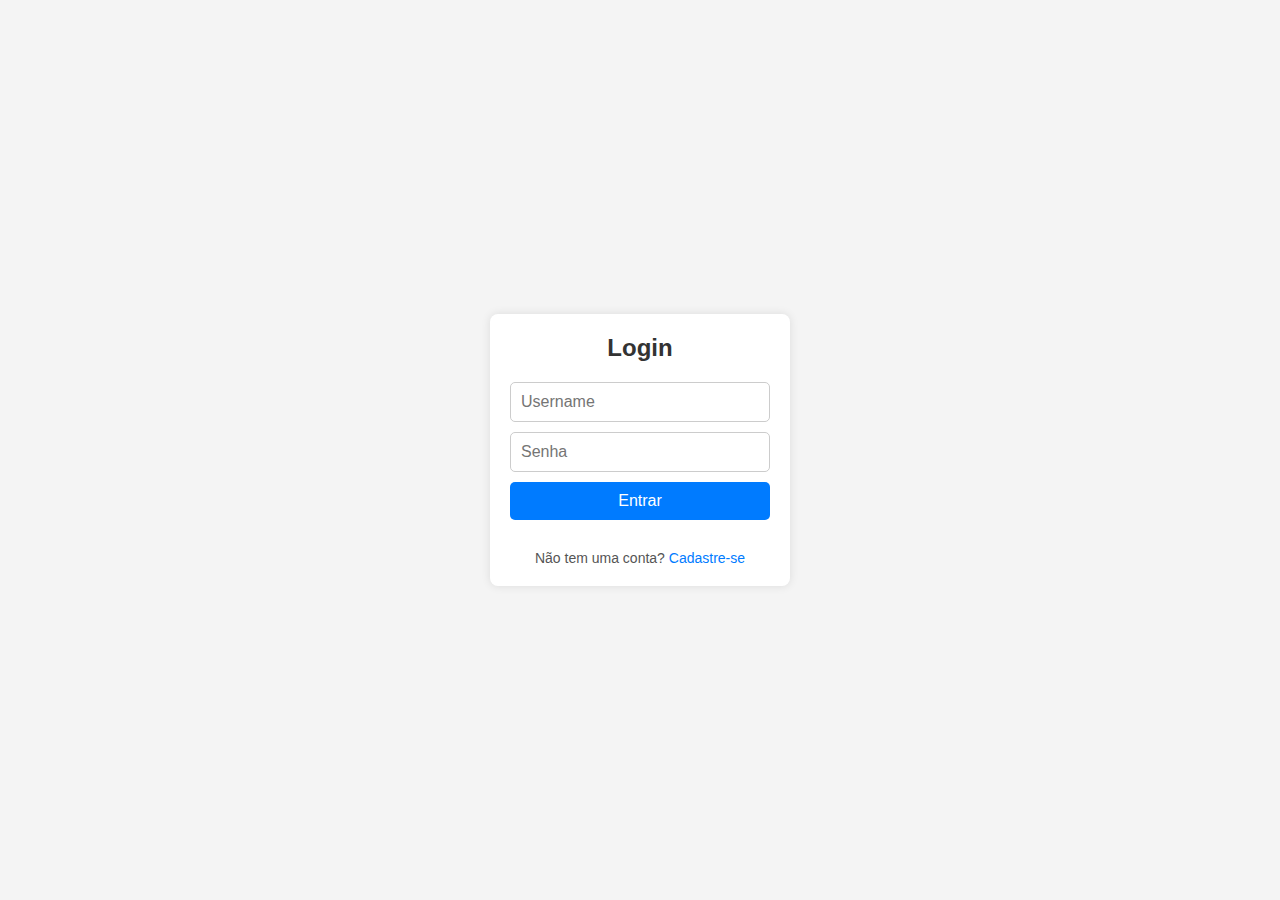
<file: Series/index.html>
<!DOCTYPE html>
<html lang="pt-br">
<head>
    <meta charset="UTF-8">
    <meta name="viewport" content="width=device-width, initial-scale=1.0">
    <title>Series Tracker</title>
    <link rel="stylesheet" href="styles.css">
    <link rel="stylesheet" href="auth/auth.css">
</head>
<body>
    <!-- Seção de Autenticação (Login e Cadastro) -->
    <div id="auth-section">
        <div id="login-form">
            <h2>Login</h2>
            <input type="text" id="loginUsername" placeholder="Username">
            <input type="password" id="loginPassword" placeholder="Senha">
            <button id="loginBtn">Entrar</button>
            <p>Não tem uma conta? <a href="#" id="showRegister">Cadastre-se</a></p>
        </div>
        <div id="register-form" class="hidden">
            <h2>Cadastro</h2>
            <input type="text" id="registerUsername" placeholder="Username">
            <input type="password" id="registerPassword" placeholder="Senha">
            <input type="password" id="registerConfirmPassword" placeholder="Confirme a Senha">
            <button id="registerBtn">Cadastrar</button>
            <p>Já tem uma conta? <a href="#" id="showLogin">Entrar</a></p>
        </div>
    </div>

    <!-- Conteúdo Principal (Visível após o Login) -->
    <div id="container" class="hidden">
        <header>
            <h1>Series Tracker</h1>
            <button id="addSeriesBtn">Adicionar Série</button>
            <button id="changeStatusBtn">Mudar Status</button>
            <button id="logoutBtn" class="logout-button">Logout</button>
        </header>

        <main>
            <div class="dashboard">
                <label for="categoryFilter">Filtrar por Categoria:</label>
                <select id="categoryFilter">
                    <option value="all">Todas as Séries</option>
                    <option value="Para Assistir">Para Assistir</option>
                    <option value="Assistindo">Assistindo</option>
                    <option value="Assistidas">Assistidas</option>
                </select>
                
                <!-- Nova seção para pesquisa de séries -->
                <div>
                    <input type="text" id="searchSeriesInput" placeholder="Ex: drama">
                    <button id="searchSeriesBtn">Buscar</button>
                </div>
                
                <!-- Filtros Avançados -->
                <div>
                    
                
                    </select>
                   
                    
                    
                    
                </div>
                
                <div id="lists" class="lists"></div>
                
                <!-- Nova seção para exibir recomendações -->
                <div id="recommendations" class="recommendations"></div>
            </div>
        </main>
    </div>

    <!-- Scripts -->
    <script src="auth/auth.js"></script>
    <script src="security/security.js"></script>
    <script src="main.js"></script>
</body>
</html>
</file>
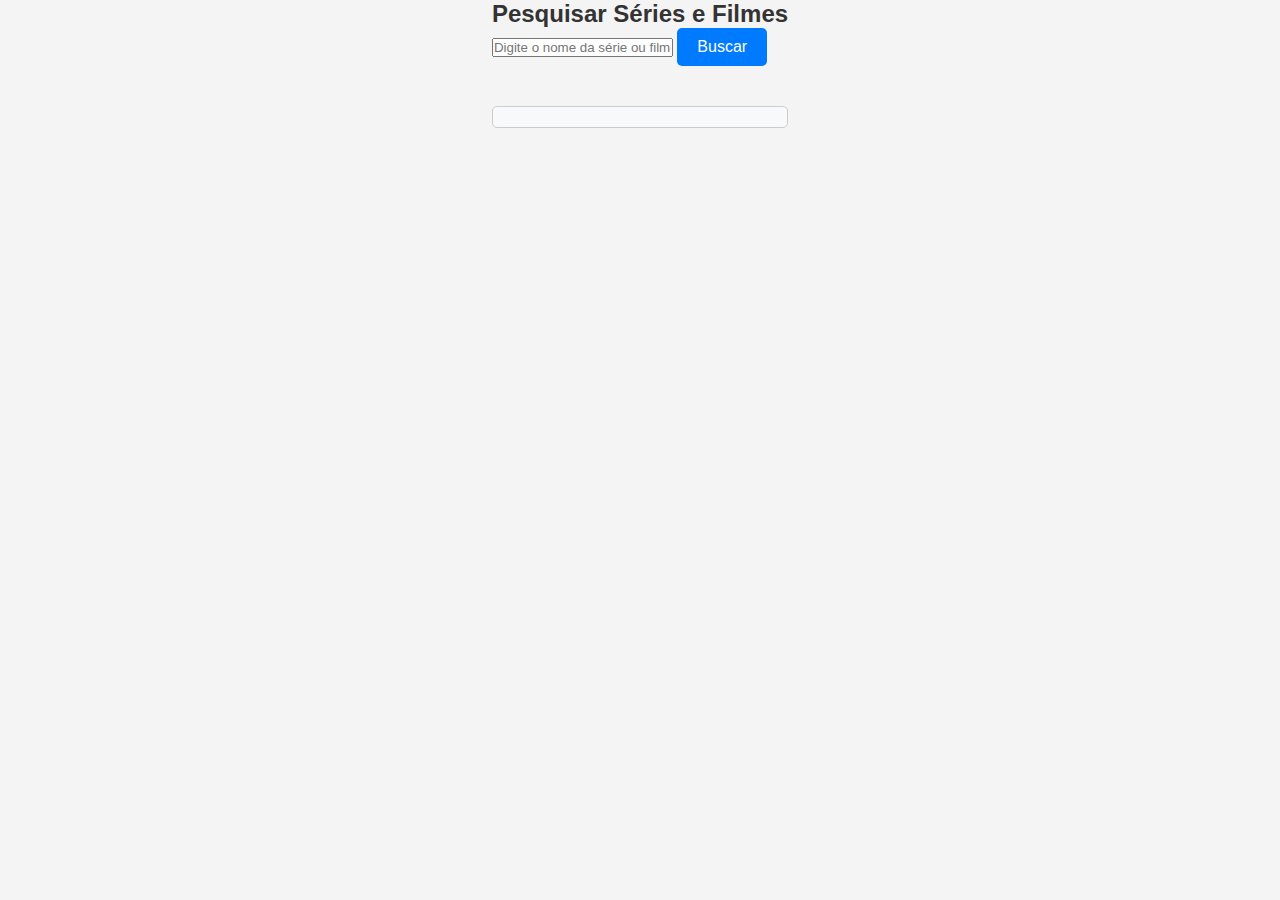
<file: Series/search/search.html>
<!DOCTYPE html>
<html lang="pt-br">
<head>
    <meta charset="UTF-8">
    <meta name="viewport" content="width=device-width, initial-scale=1.0">
    <title>Pesquisar Séries e Filmes</title>
    <link rel="stylesheet" href="../styles.css">
</head>
<body>
    <div id="search-section">
        <h1>Pesquisar Séries e Filmes</h1>
        <input type="text" id="searchSeriesInput" placeholder="Digite o nome da série ou filme">
        <button id="searchSeriesBtn">Buscar</button>
        <div id="recommendations" class="recommendations"></div>
    </div>

    <script src="search.js"></script>
</body>
</html>
</file>
<file: Series/styles.css>
/* Resetando estilos padrões */
* {
    margin: 0;
    padding: 0;
    box-sizing: border-box;
}

body {
    font-family: Arial, sans-serif;
    background-color: #f4f4f4;
    display: flex;
    justify-content: center;
    align-items: flex-start;
    min-height: 100vh;
}

#container {
    width: 100%;
    max-width: 1200px;
    background-color: #fff;
    border-radius: 8px;
    padding: 20px;
    box-shadow: 0 0 10px rgba(0, 0, 0, 0.1);
}

header {
    text-align: center;
    margin-bottom: 20px;
}

h1 {
    font-size: 24px;
    color: #333;
}

button {
    background-color: #007bff;
    color: #fff;
    border: none;
    padding: 10px 20px;
    border-radius: 5px;
    cursor: pointer;
    font-size: 16px;
    margin-bottom: 20px;
}

button:hover {
    background-color: #0056b3;
}

#changeStatusBtn {
    background-color: #17a2b8;
    margin-left: 10px;
}

#changeStatusBtn:hover {
    background-color: #138496;
}

.lists {
    display: flex;
    justify-content: space-between;
    gap: 20px;
}

.category {
    width: 30%;
    padding: 10px;
    background-color: #e9ecef;
    border-radius: 8px;
    min-height: 200px;
    border: 2px dashed #ccc;
    transition: background-color 0.3s ease;
}

.category:hover {
    background-color: #f8f9fa;
}

.series {
    background-color: #f8f8f8;
    padding: 15px;
    border-radius: 6px;
    box-shadow: 0 2px 5px rgba(0, 0, 0, 0.1);
    margin-bottom: 10px;
    transition: transform 0.2s ease;
}

.series:hover {
    transform: scale(1.02);
}

input[type="number"] {
    padding: 5px;
    margin-top: 5px;
    width: 50px;
}

button.saveProgress, button.remove, button.edit {
    margin-top: 10px;
}

button.saveProgress {
    background-color: #28a745;
}

button.saveProgress:hover {
    background-color: #218838;
}

button.remove {
    background-color: #dc3545;
}

button.remove:hover {
    background-color: #c82333;
}

button.edit {
    background-color: #ffc107;
}

button.edit:hover {
    background-color: #e0a800;
}

button.saveProgress,
button.remove,
button.edit {
    font-size: 14px;
    width: 100%;
}

select {
    margin-bottom: 20px;
    padding: 10px;
    font-size: 16px;
}

/* Estilos para a seção de recomendações */
.recommendations {
    margin-top: 20px;
    padding: 10px;
    background-color: #f8f9fa;
    border: 1px solid #ccc;
    border-radius: 5px;
}

.recommendations h3 {
    margin-bottom: 10px;
}

.recommendations ul {
    list-style-type: none; /* Remove os marcadores da lista */
    padding: 0; /* Remove o padding padrão */
}

.recommendations li {
    margin: 5px 0; /* Espaçamento entre os itens da lista */
}
.hidden {
    display: none;
}

.logout-button {
    position: absolute;
    top: 20px;
    right: 20px;
}
</file>
<file: Series/auth/auth.css>
/* Resetando estilos padrões */
* {
    margin: 0;
    padding: 0;
    box-sizing: border-box;
}

/* Estilos para a seção de autenticação */
#auth-section {
    display: flex;
    justify-content: center;
    align-items: center;
    height: 100vh;
    background-color: #f4f4f4;
}

#login-form, #register-form {
    background-color: #fff;
    padding: 20px;
    border-radius: 8px;
    box-shadow: 0 0 10px rgba(0, 0, 0, 0.1);
    width: 300px;
    text-align: center;
}

#login-form h2, #register-form h2 {
    margin-bottom: 20px;
    color: #333;
}

#login-form input, #register-form input {
    width: 100%;
    padding: 10px;
    margin-bottom: 10px;
    border: 1px solid #ccc;
    border-radius: 5px;
    font-size: 16px;
}

#login-form button, #register-form button {
    width: 100%;
    padding: 10px;
    background-color: #007bff;
    color: #fff;
    border: none;
    border-radius: 5px;
    font-size: 16px;
    cursor: pointer;
}

#login-form button:hover, #register-form button:hover {
    background-color: #0056b3;
}

#login-form p, #register-form p {
    margin-top: 10px;
    font-size: 14px;
    color: #555;
}

#login-form a, #register-form a {
    color: #007bff;
    text-decoration: none;
}

#login-form a:hover, #register-form a:hover {
    text-decoration: underline;
}

/* Estilo para o botão de logout */
#logoutBtn {
    background-color: #dc3545;
    color: #fff;
    border: none;
    padding: 10px 20px;
    border-radius: 5px;
    cursor: pointer;
    font-size: 16px;
}

#logoutBtn:hover {
    background-color: #c82333;
}
</file>
